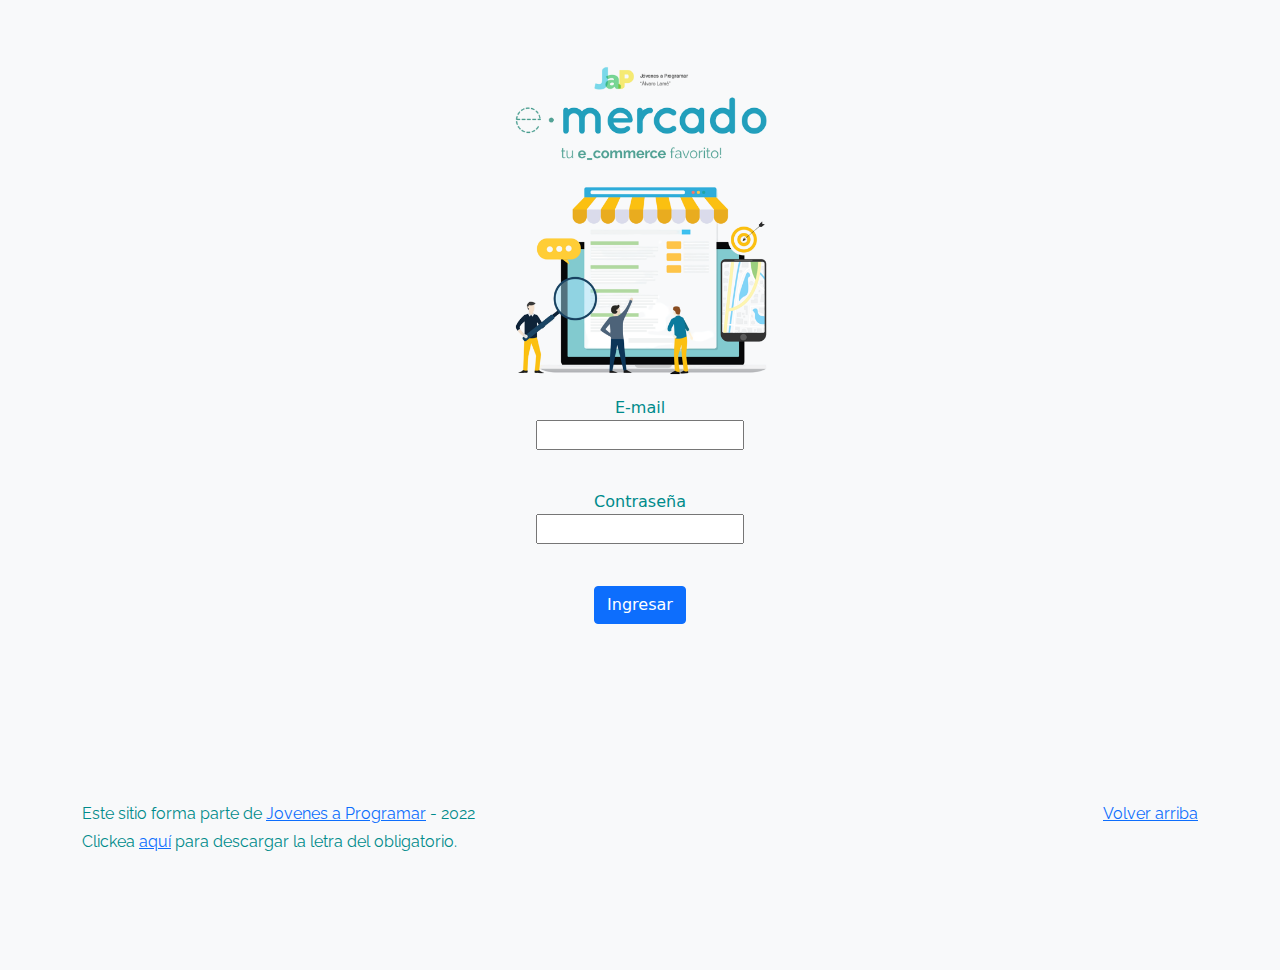
<file: index.html>
<!DOCTYPE html>
<html lang="es">

<head>
  <meta http-equiv="Content-Type" content="text/html; charset=UTF-8">
  <meta name="viewport" content="width=device-width, initial-scale=1, shrink-to-fit=no">
  

  
   
    
  <title>eMercado - Todo lo que busques está aquí</title>
  
  

   
  
  <link href="https://fonts.googleapis.com/css?family=Raleway:300,300i,400,400i,700,700i,900,900i" rel="stylesheet">
  <link href="css/bootstrap.min.css" rel="stylesheet">
  <link href="css/styles.css" rel="stylesheet">
  
  <style>
    body {
    background-color: rgb(248, 249, 250);
    padding: 5%;
    }
    img.dos{
    height: 100px; width: auto;
    
    }
    img.uno{
    height: 200px;width: auto;
    
    
    
    }
    p{
      color: darkcyan;
    }
    .warning{
    width: auto;
    text-align: center;
    
    color: red;
    padding: 5px;
    

    }
   
    

  </style>
  
</head>

<body>
  
  <main>
  
    </div>
    <div class="g_id_signin" data-type="standard"></div>
    
<div class="text-center">
      
      <p ><img src="img/login.png" alt="imagen" class="dos"> </p>
      
      <div> <p><img src="img/tien.png" alt="p" class="uno"></p></div>
      <p> E-mail <br>
      <input class="input1" type="text" name="E-mail" id="email"> </p>
      <br>
      <p > Contraseña  <br>
      <input  type="password" name="contraseña" id="contra"></p>
      <p class="warning" id="warning"></p>
      <button class="btn btn-primary" id="ingresar">Ingresar</button>

      
      
      
      
      
      
      
      

      
    
  </div>
  
  
      






      
    
  </main>
  <footer class="text-muted">
    <div class="container">
      <p class="float-end">
        <a href="#">Volver arriba</a>
      </p>
      <p>Este sitio forma parte de <a href="https://jovenesaprogramar.edu.uy/" target="_blank">Jovenes a Programar</a> -
        2022</p>
      <p>Clickea <a target="_blank" href="Letra.pdf">aquí</a> para descargar la letra del obligatorio.</p>
    </div>
  </footer>
  <script src="js/login.js"></script>

  
  <body>


</html>
</file>
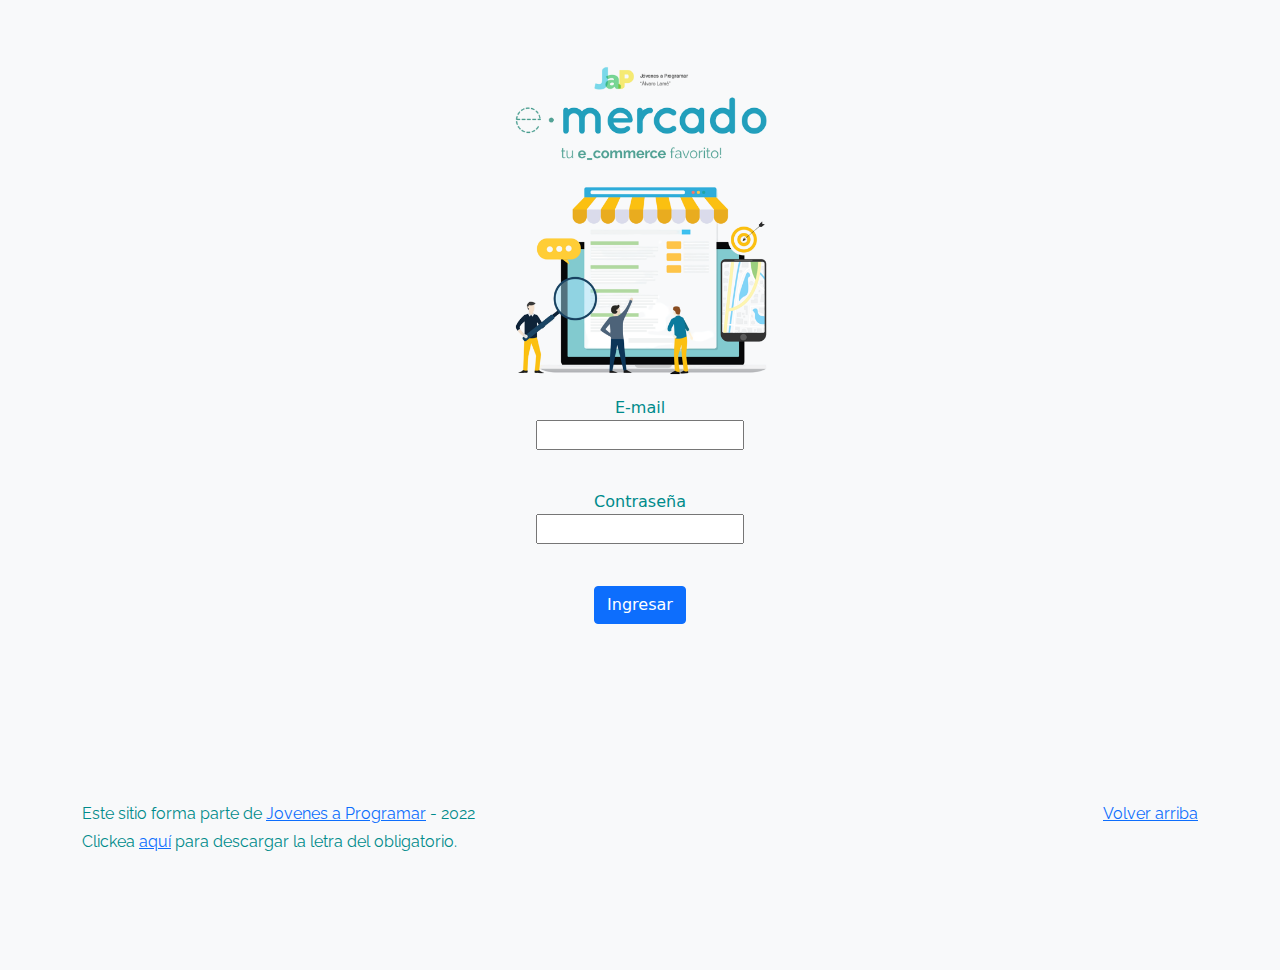
<file: cart.html>
<!DOCTYPE html>
<html lang="es">

<head>
  <meta http-equiv="Content-Type" content="text/html; charset=UTF-8">
  <meta name="viewport" content="width=device-width, initial-scale=1, shrink-to-fit=no">
  <title>eMercado - Todo lo que busques está aquí</title>
  <link href="https://fonts.googleapis.com/css?family=Raleway:300,300i,400,400i,700,700i,900,900i" rel="stylesheet">
  <link href="css/bootstrap.min.css" rel="stylesheet">
  <link href="css/font-awesome.min.css" rel="stylesheet">
  <link href="css/styles.css" rel="stylesheet">
  <script>
    
    if (localStorage.getItem("datos_ingresados") == null){ 
      window.location = "index.html"
    } 
</script>
</head>

<body>
  <div id="barra">

  </div><br>
  <main> 
    <form   id="formulario"
    action="#"
    method="get"
    class="needs-validation"
    novalidate>
    <div class="container">
      
  
    <div class="row justify-content-center" >
      
      <div class="col fw-bold">
        
      </div >
        
        <div class="col fw-bold">
        <p> Nombre </p>
      </div>
      <div class="col fw-bold">
      <p> Costo </p>
    </div> 
     <div class="col fw-bold">
    <p> Cant. </p>
  </div>  
  <div class="col fw-bold">
  <p> Subtotal </p>
  </div>
  <div class="col fw-bold">
    
    </div>
        </div>
    </div>
    </div>
    <div class="container">
      <div id="carcom"></div>
    </div>
    
    
   
    
    <div class="container">
      <div id="lob">
        
      </div>
      <div class="row justify-content-md-center">
        <div class="col-md-8 order-md-1">
         
        <div class="row">
        <div class="col-md-12 mb-3">
       
        </div>
      <div class="justify-content-md-center">
        <hr class="mb-4">
        <h4 id="malert" class="mb-3">Costos</h4>
        <ul class="list-group mb-3">
          <li class="list-group-item d-flex justify-content-between lh-condensed">
            <div>
              <h6 class="my-0">Subtotal</h6>
              <small class="text-muted">Costo unitario del producto por cantidad</small>
            </div>
            <span class="text-muted" id="total">-</span>
          </li>
          <li class="list-group-item d-flex justify-content-between lh-condensed">
            <div>
              <h6 class="my-0">Costo de envío</h6>
              <small class="text-muted">Según el tipo de envío</small>
            </div>
            <span class="text-muted" id="descuento">-</span>
          </li>
          <li class="list-group-item d-flex justify-content-between">
            <span>Total</span>
            <strong id="final">-</strong>
          </li>
        </ul>
        </div>
      </div>
      <hr>
      <div class="row">
        <h5>Forma de Pago</h5>
        <button type="button" 
        class="m-1 btn btn-link"
         data-bs-toggle="modal"
          data-bs-target="#contidionsModal"
          id="modalboton">Seleccionar metodo de pago.</button>
          <div
                    id="terminosInvalidos"
                    class="d-none text-danger col-auto d-flex align-items-center"
                  >
                    Debe seleccionar una forma de Pago.
                  </div>
                  <div
                  id="camposInvalidos"
                  class="d-none text-danger col-auto d-flex align-items-center"
                >
                  Campos en metodo de pago vacios.
                </div>
      </div>
      <br>
      <button
      id="botonComp"
      class="btn btn-primary text-center"
      type="submit"
    >
      Finalizar compra
    </button></div>
     
    
    <div class="container">
      <hr class="text-center">
          <h5 class="mb-3">Tipo de Envio</h5>
          <div class="d-block my-3" id="block">
            <div class="custom-control custom-radio">
              <input id="goldradio" name="publicationType" type="radio" class="custom-control-input" 
                required="">
              <label class="custom-control-label" for="goldradio">Premium 2 a 5 dias (5%)</label>
            </div>
            <div class="custom-control custom-radio">
              <input id="premiumradio" name="publicationType" type="radio" class="custom-control-input" required="">
              <label class="custom-control-label" for="premiumradio"> Express 5 a 8 dias (%7)</label>
            </div>
            <div class="custom-control custom-radio">
              <input id="standardradio" name="publicationType" type="radio" class="custom-control-input" checked="" required="">
              <label class="custom-control-label" for="standardradio">Estándar 12 a 15 dias (15%)</label>
            </div>
            <br>
            <div class="row">
            
            </div>
            <div class="row">
              <h5 class="mb-3">Dirección de envío</h5>
              <div class="col-md-5 mb-3">
                <label for="stt">Calle</label>
                <input type="text" name="calle" class="form-control" id="stt" placeholder="" required="" 
                  >
                <div class="invalid-feedback">
                  Debe ingresar una calle.
                </div>
              </div>
              <div class="col-md-7 mb-3">
                <div class="col-md-5 mb-3">
                  <label for="productNum">Número</label>
                  <input type="number" class="form-control" id="productNum" value="" name="productNum" required="">
                  <div class="invalid-feedback">
                    Ingresa un número
                  </div>
                </div>
                
            </div>
            <div class="col-md-5 mb-3">
              <label for="productEsq">Esquina</label>
              <input type="text" class="form-control" id="productEsq" value="" name="productEsq" required="">
              <div class="invalid-feedback">
                Ingresa una Esquina
                
              </div>
              
               
    </div>
    <div class="modal fade" tabindex="-1" role="dialog" id="contidionsModal">
      <div class="modal-dialog" role="document">
        <div class="modal-content">
          <div class="modal-header">
            <h5 class="modal-title fw-bold">Forma de Pago</h5>
          </div>
          <div class="modal-body">
            <div class="container">
              <div class="row">
                <div class="custom-control custom-radio">
                  <input id="tarjeta" name="modal" type="radio" class="custom-control-input" 
                    required="">
                  <label class="custom-control-label" for="tarjeta">Tarjeta de crédito</label>
                </div>
              </div>
              <hr>
              <div class="row">
                
                <div class="col-md-5 mb-3">
                  <label for="numtarj">Número de tarjeta</label>
                  <input type="number" name="tarj" class="form-control" id="numtarj" placeholder="" required="" 
                    >
                  <div class="invalid-feedback">
                    Debe ingresar un número de tarjeta.
                  </div>
                </div>
                <div class="col-md-7 mb-3">
                  <div class="col-md-7 mb-3">
                    <label for="codseg"> Código de seg.</label>
                    <input type="number" class="form-control" id="codseg" value="" name="codseg" required="">
                    <div class="invalid-feedback">
                      Ingresa un número
                    </div>
                  </div>
                  
              </div>
              <div class="col-md-6 mb-3">
                <label for="venc">Vencimiento (MM/AA)</label>
                <input type="number" class="form-control" id="venc" value="" name="venc" required="">
                <div class="invalid-feedback">
                  Ingresa el Vencimiento
                  
                </div>
                <br>
                <div class="row">
                <div class="custom-control custom-radio">
                  <input id="trans" name="modal" type="radio" class="custom-control-input" 
                    required="">
                  <label class="custom-control-label" for="trans">Transferencia bancaria</label>
                </div>
              </div>
              
              </div>
              <hr>
              <div class="col-md-6 mb-3">
                <label for="numcuent">Número de cuenta.</label>
                <input type="number" class="form-control" id="numcuent" value="" name="numcuent" required="">
                <div class="invalid-feedback">
                  Ingresa una número de cuenta.
                  
                </div>
            </div>
          </div>
          <div class="modal-footer">
            <button type="button" class="btn btn-primary" data-bs-dismiss="modal">Cerrar</button>
          </div>
        </div>
    
      </div>
    </div>
    
  </form>
  </main>
  <footer class="text-muted">
    <div class="container">
      <p class="float-end">
        <a href="#">Volver arriba</a>
      </p>
      <p>Este sitio forma parte de <a href="https://jovenesaprogramar.edu.uy/" target="_blank">Jovenes a Programar</a> -
        2022</p>
      <p>Clickea <a target="_blank" href="Letra.pdf">aquí</a> para descargar la letra del obligatorio.</p>
    </div>
  </footer>
  <div id="spinner-wrapper">
    <div class="lds-ring">
      <div></div>
      <div></div>
      <div></div>
      <div></div>
    </div>
  </div>
  <script src="js/bootstrap.bundle.min.js"></script>
  <script src="js/init.js"></script>
  <script src="js/cart.js"></script>
<script src="js/Mostrar.js"></script>
</body>

</html>
</file>
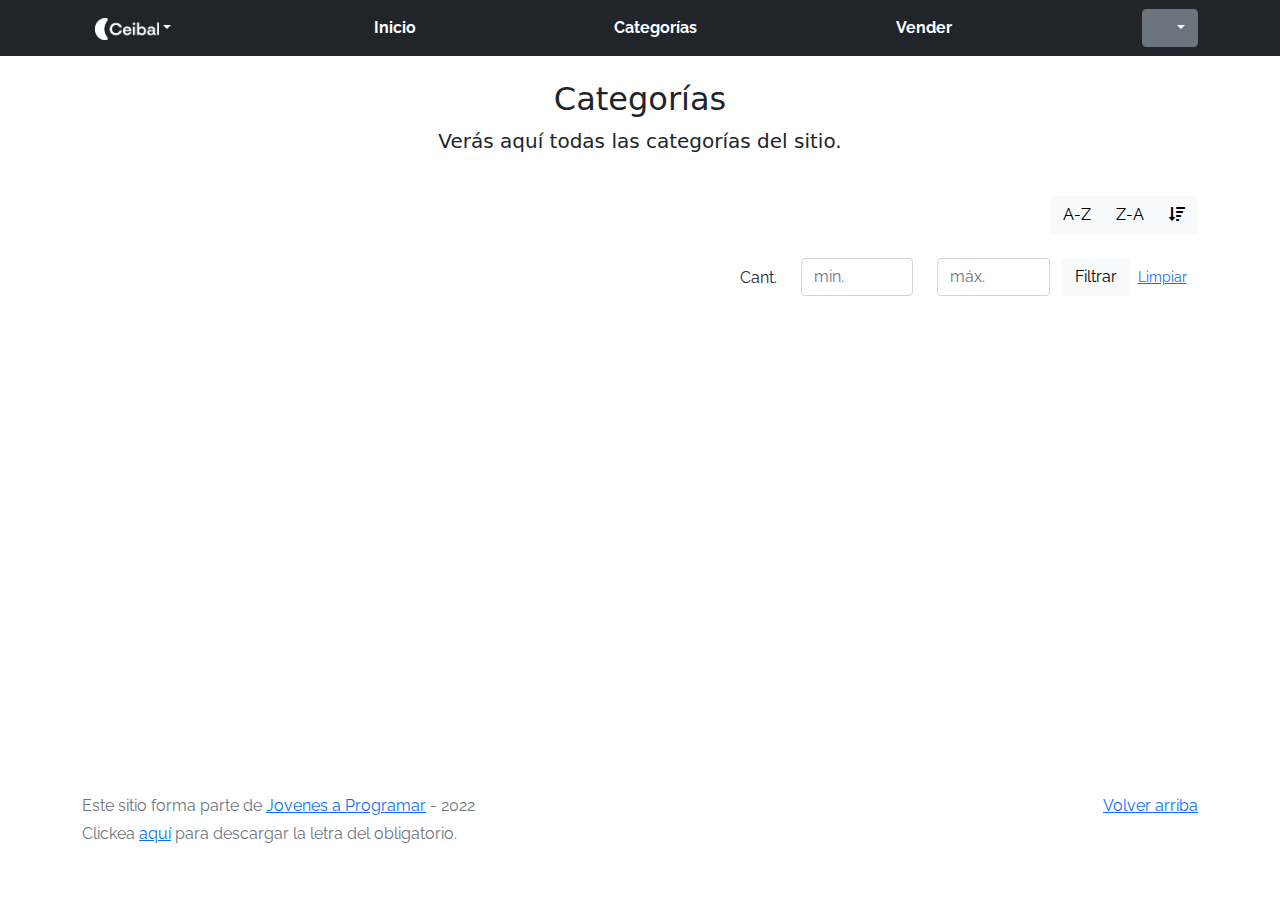
<file: categories.html>
<!DOCTYPE html>
<html lang="es">

<head>
  <meta http-equiv="Content-Type" content="text/html; charset=UTF-8">
  <meta name="viewport" content="width=device-width, initial-scale=1, shrink-to-fit=no">
  <title>eMercado - Todo lo que busques está aquí</title>

  <link href="https://fonts.googleapis.com/css?family=Raleway:300,300i,400,400i,700,700i,900,900i" rel="stylesheet">
  <link href="css/font-awesome.min.css" rel="stylesheet">
  <link href="css/bootstrap.min.css" rel="stylesheet">
  <link href="css/styles.css" rel="stylesheet">
  <style>
    .nom{
      color: antiquewhite;
      margin: 9px;
    }
  </style>
</head>

<body>
  <div id="barra">

  </div>
  <main class="pb-5">
    <div class="text-center p-4">
      <h2>Categorías</h2>
      <p class="lead">Verás aquí todas las categorías del sitio.</p>
    </div>
    <div class="container">
      <div class="row">
        <div class="col text-end">
          <div class="btn-group btn-group-toggle mb-4" data-bs-toggle="buttons">
            <input type="radio" class="btn-check" name="options" id="sortAsc">
            <label class="btn btn-light" for="sortAsc">A-Z</label>
            <input type="radio" class="btn-check" name="options" id="sortDesc">
            <label class="btn btn-light" for="sortDesc">Z-A</label>
            <input type="radio" class="btn-check" name="options" id="sortByCount" checked>
            <label class="btn btn-light" for="sortByCount"><i class="fas fa-sort-amount-down mr-1"></i></label>
          </div>
        </div>
      </div>
      <div class="row">
        <div class="col-lg-6 offset-lg-6 col-md-12 mb-1 container">
          <div class="row container p-0 m-0">
            <div class="col">
              <p class="font-weight-normal text-end my-2">Cant.</p>
            </div>
            <div class="col">
              <input class="form-control" type="number" placeholder="min." id="rangeFilterCountMin">
            </div>
            <div class="col">
              <input class="form-control" type="number" placeholder="máx." id="rangeFilterCountMax">
            </div>
            <div class="col-3 p-0">
              <div class="btn-group" role="group">
                <button class="btn btn-light btn-block" id="rangeFilterCount">Filtrar</button>
                <button class="btn btn-link btn-sm" id="clearRangeFilter">Limpiar</button>
              </div>
            </div>
          </div>
        </div>
      </div>
      <div class="row">
        <div class="list-group" id="cat-list-container">
        </div>
      </div>
    </div>
  </main>
  <footer class="text-muted">
    <div class="container">
      <p class="float-end">
        <a href="#">Volver arriba</a>
      </p>
      <p>Este sitio forma parte de <a href="https://jovenesaprogramar.edu.uy/" target="_blank">Jovenes a Programar</a> -
        2022</p>
      <p>Clickea <a target="_blank" href="Letra.pdf">aquí</a> para descargar la letra del obligatorio.</p>
    </div>
  </footer>
  <div id="spinner-wrapper">
    <div class="lds-ring">
      <div></div>
      <div></div>
      <div></div>
      <div></div>
    </div>
  </div>
  <script src="js/bootstrap.bundle.min.js"></script>
  <script src="js/init.js"></script>
  <script src="js/categories.js"></script>
  <script src="js/Mostrar.js"></script>
</body>

</html>
</file>
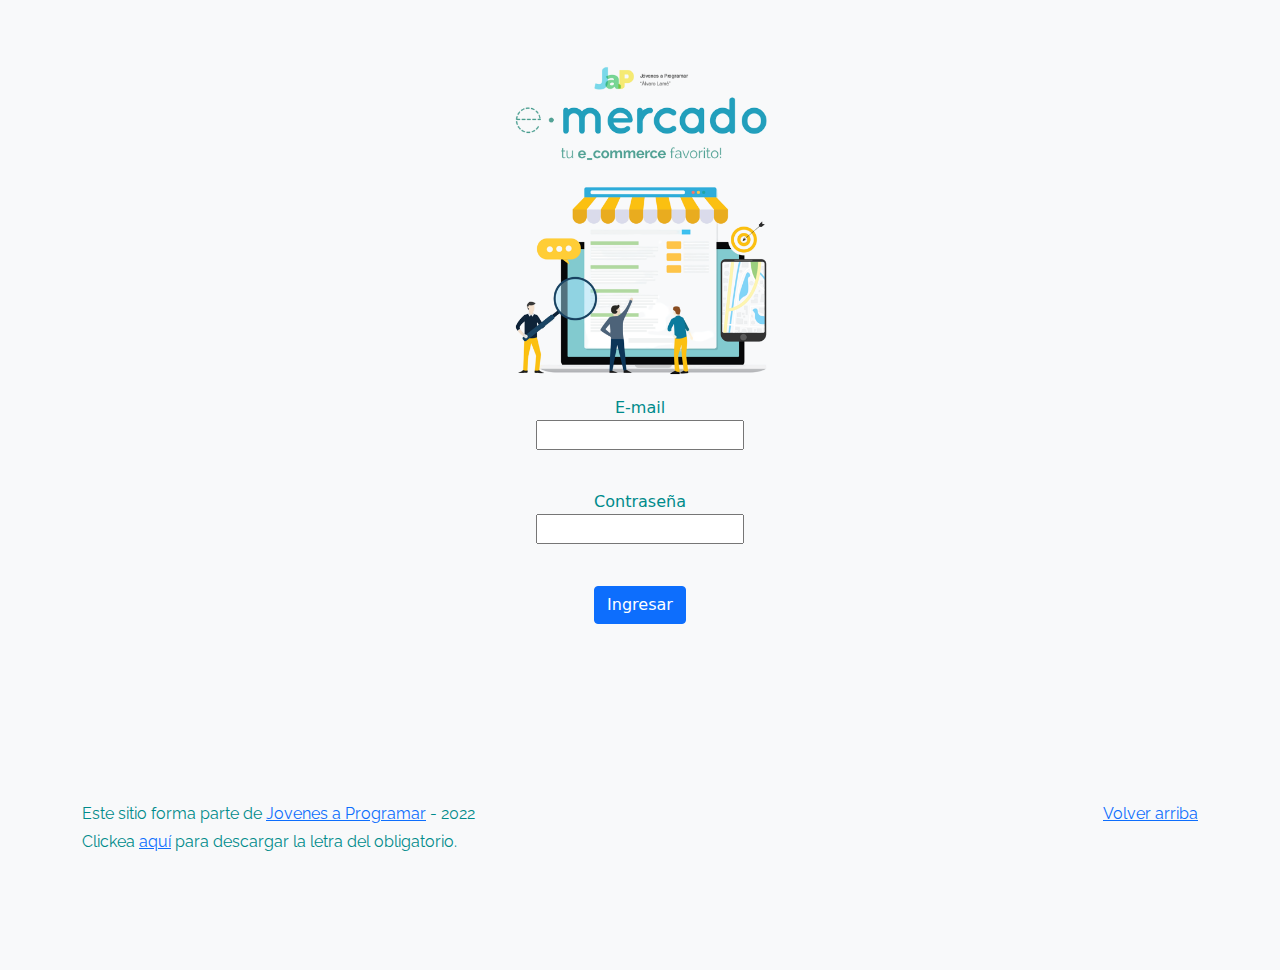
<file: my-profile.html>
<!DOCTYPE html>
<html lang="es">

<head>
  <meta http-equiv="Content-Type" content="text/html; charset=UTF-8">
  <meta name="viewport" content="width=device-width, initial-scale=1, shrink-to-fit=no">
  <title>eMercado - Todo lo que busques está aquí</title>
  <link href="https://fonts.googleapis.com/css?family=Raleway:300,300i,400,400i,700,700i,900,900i" rel="stylesheet">
  <link href="css/bootstrap.min.css" rel="stylesheet">
  <link href="css/styles.css" rel="stylesheet">

  <style>
    img.im{
      height: 100px; width: auto;
    }
    .bd-placeholder-img {
      font-size: 1.125rem;
      text-anchor: middle;
      -webkit-user-select: none;
      -moz-user-select: none;
      -ms-user-select: none;
      user-select: none;
    }

    @media (min-width: 768px) {
      .bd-placeholder-img-lg {
        font-size: 3.5rem;
      }
    }
  </style>
  <script>
    
      if (localStorage.getItem("datos_ingresados") == null){ 
        window.location = "index.html"
      } 
  </script>
</head>

<body>
  <div id="barra">

  </div><br>
  <main>
    <form   id="form"
    action="#"
    method="get"
    class="needs-validation"
    novalidate>
    <div class="container">
      <div class="d-flex justify-content-center">
        
        <div class="col-md-8">
           <div id="perfil"></div>
           <h1>Perfil</h1>
           <div class="row">
           <div class="col" id="imgPer">
            
           </div>
          </div>
           <hr>
           <div class="row">
         
            
            <div class="col-md-6 mb-4">
              <label for="pname">Primer Nombre*</label>
              <input type="text" name="" class="form-control" id="pname" placeholder="" required="" 
                >
              <div class="invalid-feedback">
                Debe ingresar un nombre
              </div>
            </div>
            <div class="col-md-6 mb-4">
              
                <label for="sname">Segundo Nombre</label>
                <input type="text" class="form-control" id="sname" value="" name="" >
               
                </div>
                <div class="col-md-6 mb-4">
                  <label for="papell">Primer apellido*</label>
                  <input type="text" name="" class="form-control" id="papell" placeholder="" required="" 
                    >
                  <div class="invalid-feedback">
                    Debe ingresar un apellido
                  </div>
                </div>
                <div class="col-md-6 mb-4">
                  
                    <label for="sape">Segundo apellido</label>
                    <input type="text" class="form-control" id="sape" value="" name="" >
                   
                    </div>
                    <div class="col-md-6 mb-4">
                      <label for="email">E-mail*</label>
                      <input type="text" name="" class="form-control" id="email" placeholder="" required="" 
                        >
                      <div class="invalid-feedback">
                        Debe ingresar un email
                      </div>
                    </div>
                    <div class="col-md-6 mb-4">
                  
                      
                        <label class="" for="inputFile01"></label>
                        <input type="file" class="form-control" id="inputFile01">
                      
                     
                      </div>
                    <div class="col-md-6 mb-4">
                      
                        <label for="cel">Teléfono de contacto</label>
                        <input type="number" class="form-control" id="cel" value="" name="" >
                       
                        <br>
                        <br>
                        <br>
                        </div>
                       
                        <hr>
                        <button class="btn btn-primary btn-lg" type="submit" id="botonDatos">Guardar cambios</button>

              
              
          </div>
              
              
          <div>
     </div>
    </div>
    
    </form>
  </main>
  <footer class="text-muted">
    <div class="container">
      <p class="float-end">
        <a href="#">Volver arriba</a>
      </p>
      <p>Este sitio forma parte de <a href="https://jovenesaprogramar.edu.uy/" target="_blank">Jovenes a Programar</a> -
        2022</p>
      <p>Clickea <a target="_blank" href="Letra.pdf">aquí</a> para descargar la letra del obligatorio.</p>
    </div>
  </footer>
  <script src="js/bootstrap.bundle.min.js"></script>
  <script src="js/init.js"></script>
  <script src="js/my-profile.js"></script>
  <script src="js/Mostrar.js"></script>
</body>

</html>
</file>
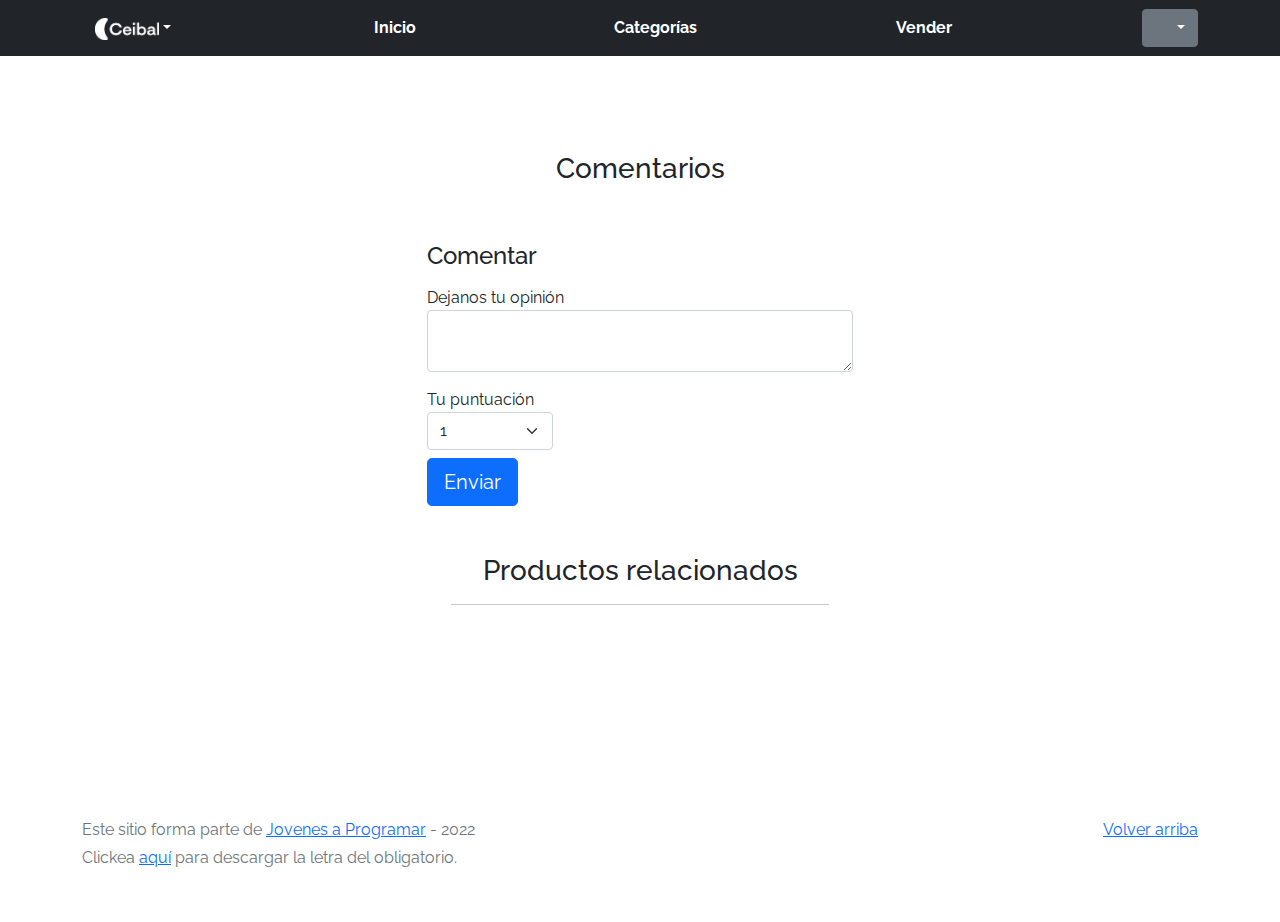
<file: product-info.html>
<!DOCTYPE html>
<html lang="es">

<head>
  <meta http-equiv="Content-Type" content="text/html; charset=UTF-8">
  <meta name="viewport" content="width=device-width, initial-scale=1, shrink-to-fit=no">
  <title>eMercado - Todo lo que busques está aquí</title>

  <link href="https://fonts.googleapis.com/css?family=Raleway:300,300i,400,400i,700,700i,900,900i" rel="stylesheet">
  <link href="css/font-awesome.min.css" rel="stylesheet">
  <link href="css/bootstrap.min.css" rel="stylesheet">
  <link href="css/styles.css" rel="stylesheet">
  <link rel="stylesheet" href="https://cdnjs.cloudflare.com/ajax/libs/font-awesome/4.7.0/css/font-awesome.min.css">
  <style>
    .nom{
      color: antiquewhite;
      margin: 9px;
    }
  </style>

 
 
 

</head>

<body>
  <div id="barra">

  </div><br>
  
  <main>
    <div class="container">
     
      
      
      <div id="infopro" class="pad"></div><br>
      
    </div>
    <div id="alerta"></div>
    <br>
    <br>
    <div class="container">
      <h3 class="text-center"> Comentarios </h3>
      <br>
      <div class="d-flex justify-content-center">
        
         <div class="col-7">
            <div id="coment"></div>
           <div>
      </div>
      <div  id="a"></div>
      <div>
        <br>
        <div class="row justify-content-md-center">
        <div class="col-md-8 order-md-1">
          <h4 class="mb-3">Comentar</h4>
        <div class="row">
        <div class="col-md-12 mb-3">
          <label for="comentar">Dejanos tu opinión</label>
          <textarea name="comentar" class="form-control" id="comentar"></textarea>
        </div>
        <div class="col-md-4 mb-2">
          <label for="productCategory">Tu puntuación</label>
          <select name="estrella" class="custom-select form-select d-block w-100" id="estrella">
            <option value="">1</option>
            <option>1</option>
            <option>2</option>
            <option>3</option>
            <option>4</option>
            <option>5</option>
            
          </select>
          <div class="invalid-feedback">
            Por favor ingresa un número válido.
          </div>
        </div></div>
        <button class="btn btn-primary btn-lg" type="button" id="agrcom">Enviar</button>
        
        <div>
          <br>
          <br>
        
          
          
    </div>
    <div class="container">
      <h3 class="text-center"> Productos relacionados </h3>
      <hr>
    <div id="rela"></div>
    </div>
  
  </main>
  <footer class="text-muted">
    <div class="container">
      <p class="float-end">
        <a href="#">Volver arriba</a>
      </p>
      <p>Este sitio forma parte de <a href="https://jovenesaprogramar.edu.uy/" target="_blank">Jovenes a Programar</a> -
        2022</p>
      <p>Clickea <a target="_blank" href="Letra.pdf">aquí</a> para descargar la letra del obligatorio.</p>
    </div>
  </footer>
  <div id="spinner-wrapper">
    <div class="lds-ring">
      <div></div>
      <div></div>
      <div></div>
      <div></div>
    </div>
  </div>
  <script src="js/bootstrap.bundle.min.js"></script>
  <script src="js/init.js"></script>
  <script src="js/product-info.js"></script>
  <script src="js/Mostrar.js"></script>
 
</body>

</html>
</file>
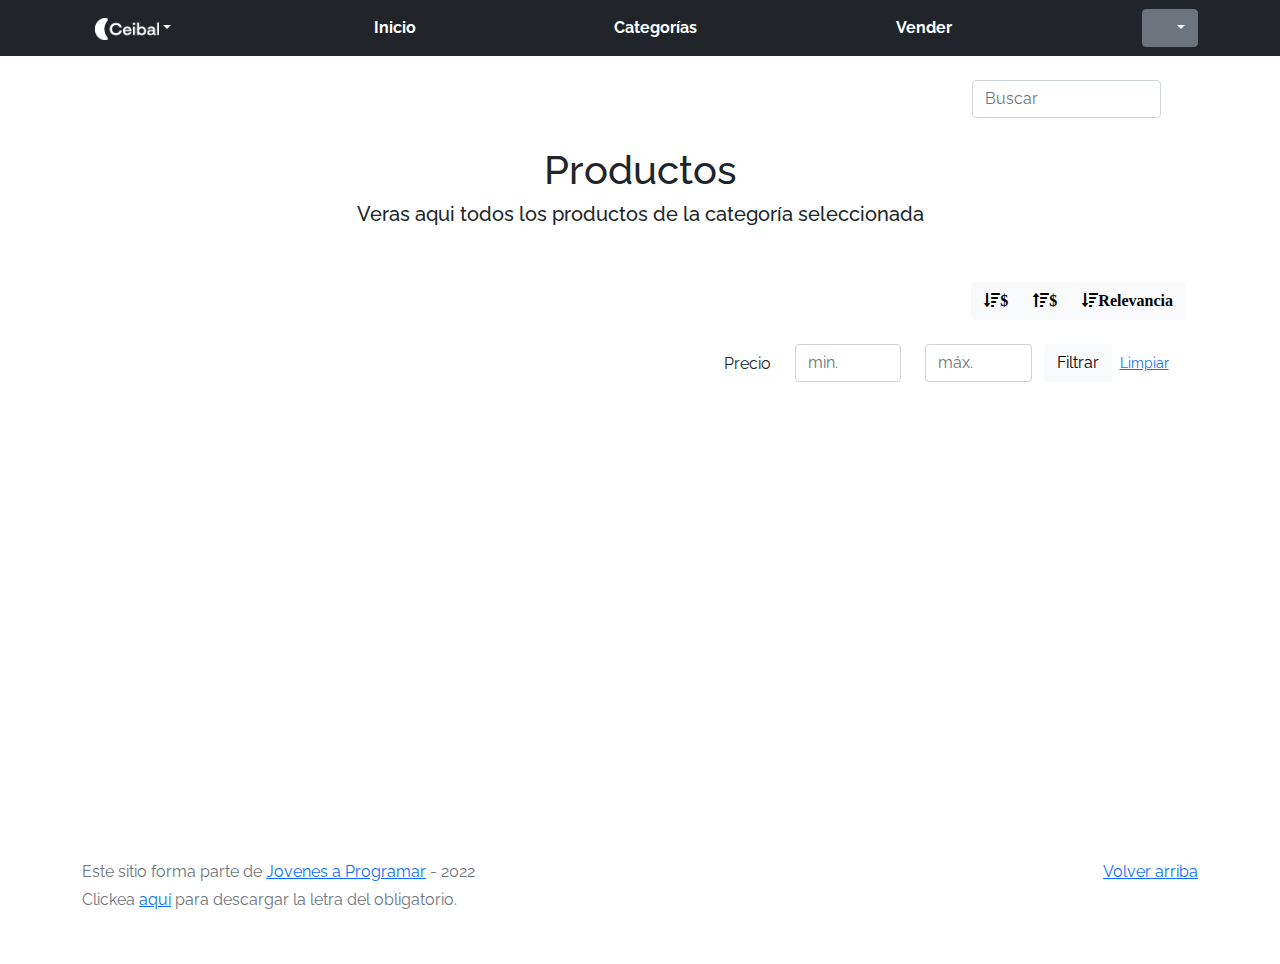
<file: products.html>
<!DOCTYPE html>
<html lang="es">

<head>
  <meta http-equiv="Content-Type" content="text/html; charset=UTF-8">
  <meta name="viewport" content="width=device-width, initial-scale=1, shrink-to-fit=no">
  <title>eMercado - Todo lo que busques está aquí</title>

  <link href="https://fonts.googleapis.com/css?family=Raleway:300,300i,400,400i,700,700i,900,900i" rel="stylesheet">
  <link href="css/font-awesome.min.css" rel="stylesheet">
  <link href="css/bootstrap.min.css" rel="stylesheet">
  <link href="css/styles.css" rel="stylesheet">
  <style>
    .nom{
      color: antiquewhite;
      margin: 9px;
    }
  </style>
</head>

<body>
  <div id="barra">

  </div><br>
  
  
  <div class="col-lg-2 offset-lg-9 col-md-12 mb-1 container">
    <input class="form-control" type="search"  id="busqueda" placeholder="Buscar">
    
    </div>
   
   <div>
  <main class="pb-5 container">
    
    <div class="container">
      
      <div class="text-center" >
        <br>
        <h1 class="heading">Productos</h1>
        <h5>Veras aqui todos los productos de la categoría seleccionada</h5>
        <br>
        <br>
        
       
        
        <div class="col text-end">
          
        
          <div class="btn-group btn-group-toggle mb-4" data-bs-toggle="buttons">
            
           
            <input type="radio" class="btn-check" name="options" id="pMin" checked>
            <label class="btn btn-light" for="pMin"><i class="fas fa-sort-amount-down mr-1">$</i></label>
            <input type="radio" class="btn-check" name="options" id="pMax" checked>
            <label class="btn btn-light" for="pMax"><i class="fas fa-sort-amount-up mr-1">$</i></label>
            <input type="radio" class="btn-check" name="options" id="Rele" checked>
            <label class="btn btn-light" for="Rele"><i class="fas fa-sort-amount-down mr-1">Relevancia</i></label>
            
          
           
            
          
          </div>
          </div>
         

          <div class="col-lg-6 offset-lg-6 col-md-12 mb-1 container">
            
            <div class="row container p-0 m-0">
              
          
              <div class="col">
                <p class="font-weight-normal text-end my-2">Precio</p>
              </div>
              <div class="col">
                <input class="form-control" type="number"  id="rangeMin" placeholder="min.">
              </div>
              <div class="col">
                <input class="form-control" type="number"  id="rangeMax" placeholder="máx.">
              </div>
              <div class="col-3 p-0">
                <div class="btn-group" role="group">
                  <button class="btn btn-light btn-block" id="Filtrar">Filtrar</button>
                  <button class="btn btn-link btn-sm" id="Limpiar">Limpiar</button><br>
                </div>
              
              </div>
       </div>
      </div>
       
        <div
        
        
         class="nombre" id="nomaut"> 
         
      
     
      </div>
    </div>
  </main>
  <footer class="text-muted">
    <div class="container">
      <p class="float-end">
        <a href="#">Volver arriba</a>
      </p>
      <p>Este sitio forma parte de <a href="https://jovenesaprogramar.edu.uy/" target="_blank">Jovenes a Programar</a> -
        2022</p>
      <p>Clickea <a target="_blank" href="Letra.pdf">aquí</a> para descargar la letra del obligatorio.</p>
    </div>
  </footer>
  <div id="spinner-wrapper">
    <div class="lds-ring">
      <div></div>
      <div></div>
      <div></div>
      <div></div>
    </div>
  </div>
  <script src="js/bootstrap.bundle.min.js"></script>
  <script src="js/init.js"></script>
  <script src="js/products.js"></script>
  <script src="js/Mostrar.js"></script>
</body>

</html>
</file>
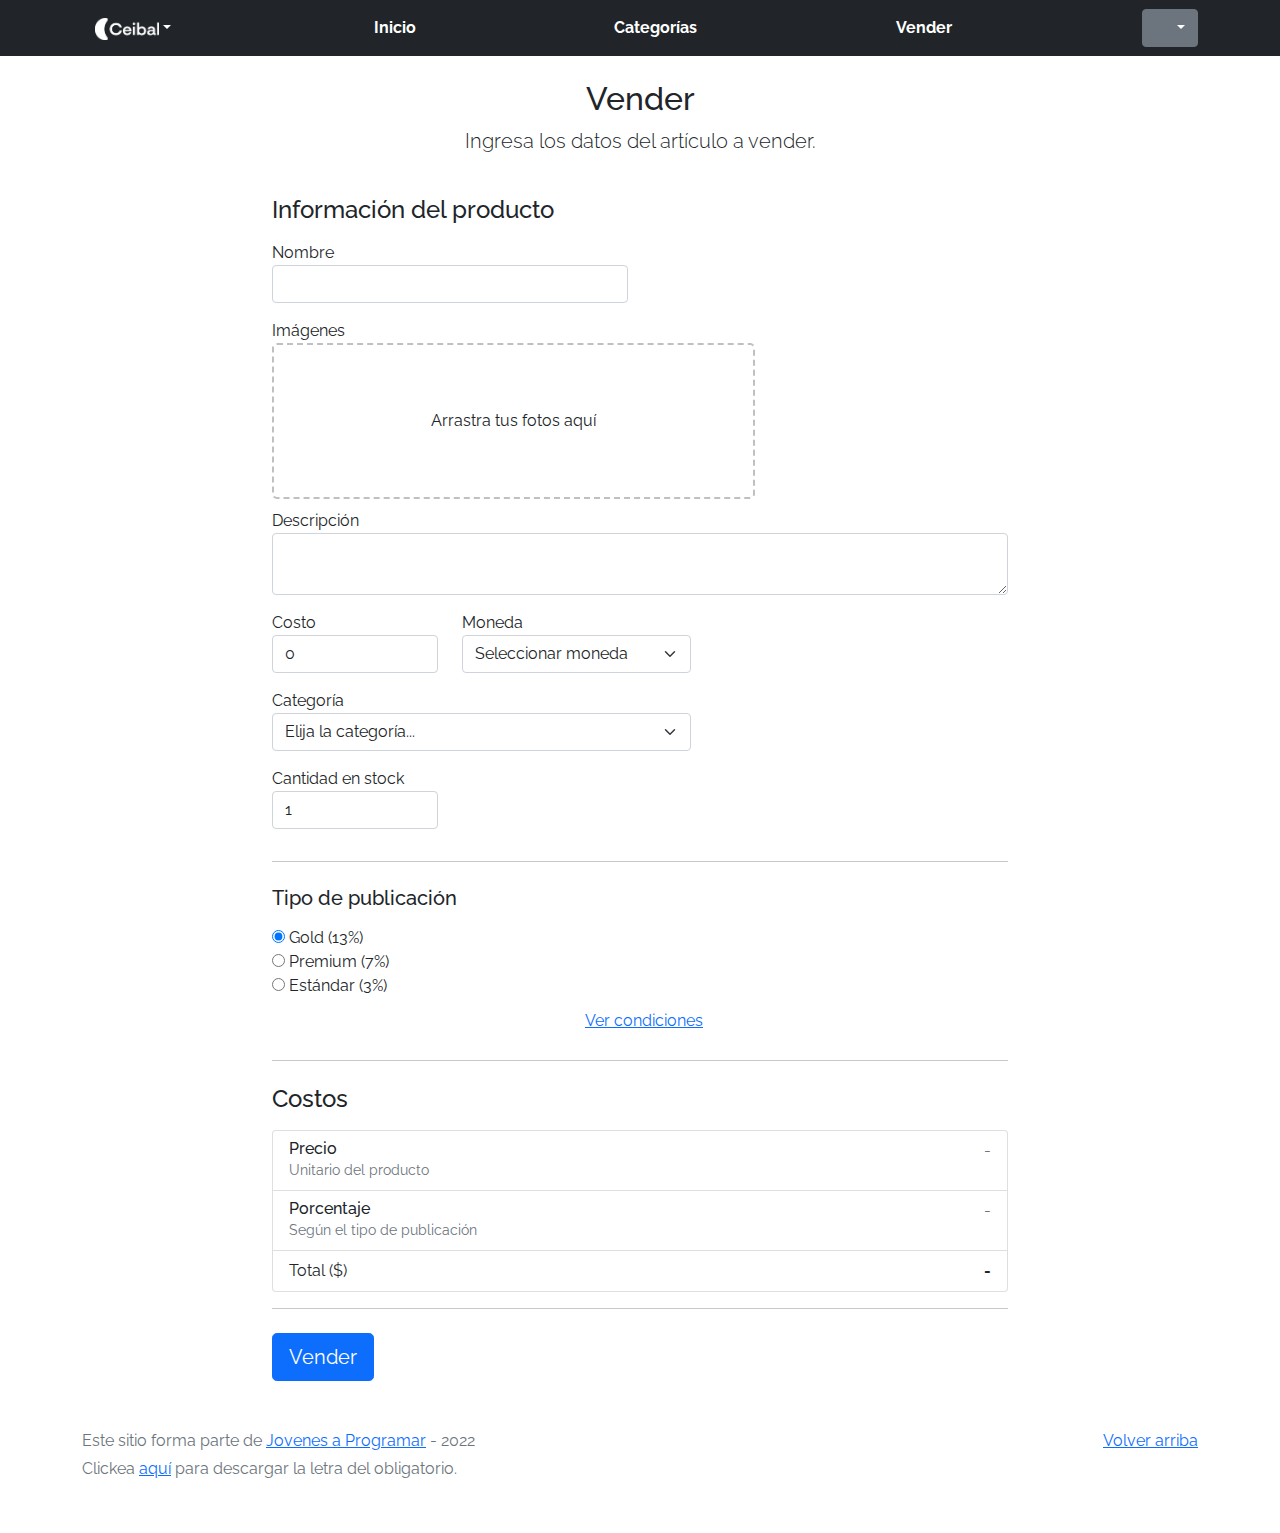
<file: sell.html>
<!DOCTYPE html>
<html lang="es">

<head>
  <meta http-equiv="Content-Type" content="text/html; charset=UTF-8">
  <meta name="viewport" content="width=device-width, initial-scale=1, shrink-to-fit=no">
  <title>eMercado - Todo lo que busques está aquí</title>
  <link href="https://fonts.googleapis.com/css?family=Raleway:300,300i,400,400i,700,700i,900,900i" rel="stylesheet">
  <link href="css/bootstrap.min.css" rel="stylesheet">
  <link href="css/dropzone.css" rel="stylesheet">
  <link href="css/styles.css" rel="stylesheet">
  <style>
    .nom{
      color: antiquewhite;
      margin: 9px;
    }
  </style>
</head>

<body>
  <div id="barra">

  </div>
  <div class="container">
    <div class="text-center p-4">
      <h2>Vender</h2>
      <p class="lead">Ingresa los datos del artículo a vender.</p>
    </div>
    <div class="row justify-content-md-center">
      <div class="col-md-8 order-md-1">
        <h4 class="mb-3">Información del producto</h4>
        <form class="needs-validation" id="sell-info">
          <div class="row">
            <div class="col-md-6 mb-3">
              <label for="productName">Nombre</label>
              <input type="text" class="form-control" id="productName" value="" name="productName">
              <div class="invalid-feedback">
                Ingresa un nombre
              </div>
            </div>
          </div>
          <div class="row">
            <div class="col-md-8 order-md-1">
              <label>Imágenes</label>
              <div class="needsclick dz-clickable" id="file-upload">
                <div class="dz-message needsclick">
                  Arrastra tus fotos aquí<br>
                </div>
              </div>
            </div>
          </div>
          <div class="row">
            <div class="col-md-12 mb-3">
              <label for="productDescription">Descripción</label>
              <textarea name="productDescription" class="form-control" id="productDescription"></textarea>
            </div>
          </div>
          <div class="row">
            <div class="col-md-3 mb-3">
              <label for="productCostInput">Costo</label>
              <input type="number" name="productCostInput" class="form-control" id="productCostInput" placeholder="" required="" value="0"
                min="0">
              <div class="invalid-feedback">
                El costo debe ser mayor que 0.
              </div>
            </div>
            <div class="col-md-4 mb-3">
              <label for="productCurrency">Moneda</label>
              <select name="productCurrency" class="form-select custom-select d-block w-100" id="productCurrency" required>
                <option value="" hidden selected>Seleccionar moneda</option>
                <option>Pesos Uruguayos (UYU)</option>
                <option>Dólares (USD)</option>
              </select>
              <div class="invalid-feedback">
                Ingresa una categoría válida.
              </div>
            </div>
          </div>
          <div class="row">
            <div class="col-md-7 mb-3">
              <label for="productCategory">Categoría</label>
              <select name="productCategory" class="custom-select form-select d-block w-100" id="productCategory">
                <option value="">Elija la categoría...</option>
                <option>Autos</option>
                <option>Juguetes</option>
                <option>Muebles</option>
                <option>Herramientas</option>
                <option>Computadoras</option>
                <option>Vestimenta</option>
              </select>
              <div class="invalid-feedback">
                Por favor ingresa una categoría válida.
              </div>
            </div>
          </div>
          <div class="row">
            <div class="col-md-3 mb-3">
              <label for="productCountInput">Cantidad en stock</label>
              <input type="number" name="productCountInput" class="form-control" id="productCountInput"  required value="1"
                min="0">
              <div class="invalid-feedback">
                La cantidad es requerida.
              </div>
            </div>
          </div>
          <hr class="mb-4">
          <h5 class="mb-3">Tipo de publicación</h5>
          <div class="d-block my-3">
            <div class="custom-control custom-radio">
              <input id="goldradio" name="publicationType" type="radio" class="custom-control-input" checked=""
                required="">
              <label class="custom-control-label" for="goldradio">Gold (13%)</label>
            </div>
            <div class="custom-control custom-radio">
              <input id="premiumradio" name="publicationType" type="radio" class="custom-control-input" required="">
              <label class="custom-control-label" for="premiumradio">Premium (7%)</label>
            </div>
            <div class="custom-control custom-radio">
              <input id="standardradio" name="publicationType" type="radio" class="custom-control-input" required="">
              <label class="custom-control-label" for="standardradio">Estándar (3%)</label>
            </div>
            <div class="row">
              <button type="button" class="m-1 btn btn-link" data-bs-toggle="modal"
                data-bs-target="#contidionsModal">Ver
                condiciones</button>
            </div>
          </div>
          <hr class="mb-4">
          <h4 class="mb-3">Costos</h4>
          <ul class="list-group mb-3">
            <li class="list-group-item d-flex justify-content-between lh-condensed">
              <div>
                <h6 class="my-0">Precio</h6>
                <small class="text-muted">Unitario del producto</small>
              </div>
              <span class="text-muted" id="productCostText">-</span>
            </li>
            <li class="list-group-item d-flex justify-content-between lh-condensed">
              <div>
                <h6 class="my-0">Porcentaje</h6>
                <small class="text-muted">Según el tipo de publicación</small>
              </div>
              <span class="text-muted" id="comissionText">-</span>
            </li>
            <li class="list-group-item d-flex justify-content-between">
              <span>Total ($)</span>
              <strong id="totalCostText">-</strong>
            </li>
          </ul>
          <hr class="mb-4">
          <button class="btn btn-primary btn-lg" type="submit">Vender</button>
        </form>
      </div>
    </div>
  </div>
  <footer class="text-muted">
    <div class="container">
      <p class="float-end">
        <a href="#">Volver arriba</a>
      </p>
      <p>Este sitio forma parte de <a href="https://jovenesaprogramar.edu.uy/" target="_blank">Jovenes a Programar</a> -
        2022</p>
      <p>Clickea <a target="_blank" href="Letra.pdf">aquí</a> para descargar la letra del obligatorio.</p>
    </div>
  </footer>

  <div class="alert alert-primary-dismissible fade" id="alertResult" role="alert">
    <span id="resultSpan"></span>
  </div>

  <div class="modal fade" tabindex="-1" role="dialog" id="contidionsModal">
    <div class="modal-dialog" role="document">
      <div class="modal-content">
        <div class="modal-header">
          <h5 class="modal-title">Condiciones de publicación</h5>
        </div>
        <div class="modal-body">
          <div class="container">
            <div class="row">
              <h5 class="text-warning">Gold (13%)</h5>
              <p class="muted text-justify">Tu producto se verá de forma promocionada en portada, además de las
                condiciones de Premium y Estándar.</p>
            </div>
            <hr>
            <div class="row">
              <h5 class="text-primary">Premium (7%)</h5>
              <p class="muted text-justify">Se mostrará el producto en los primeros lugares de resultados de búsqueda,
                así cómo cuando se ingrese a la categoría que pertenezca.</p>
            </div>
            <hr>
            <div class="row">
              <h5 class="text-secondary">Estándar (3%)</h5>
              <p class="muted text-justify">El producto se listará en la categoría correspondiente, así como en los
                resultados de búsquedas que coincidan con las palabras claves en el nombre.</p>
            </div>
          </div>
        </div>
        <div class="modal-footer">
          <button type="button" class="btn btn-primary" data-bs-dismiss="modal">Cerrar</button>
        </div>
      </div>
    </div>
  </div>
  <div id="spinner-wrapper">
    <div class="lds-ring">
      <div></div>
      <div></div>
      <div></div>
      <div></div>
    </div>
  </div>
  <script src="js/bootstrap.bundle.min.js"></script>
  <script src="js/dropzone.js"></script>
  <script src="js/init.js"></script>
  <script src="js/sell.js"></script>
  <script src="js/Mostrar.js"></script>
</body>

</html>
</file>
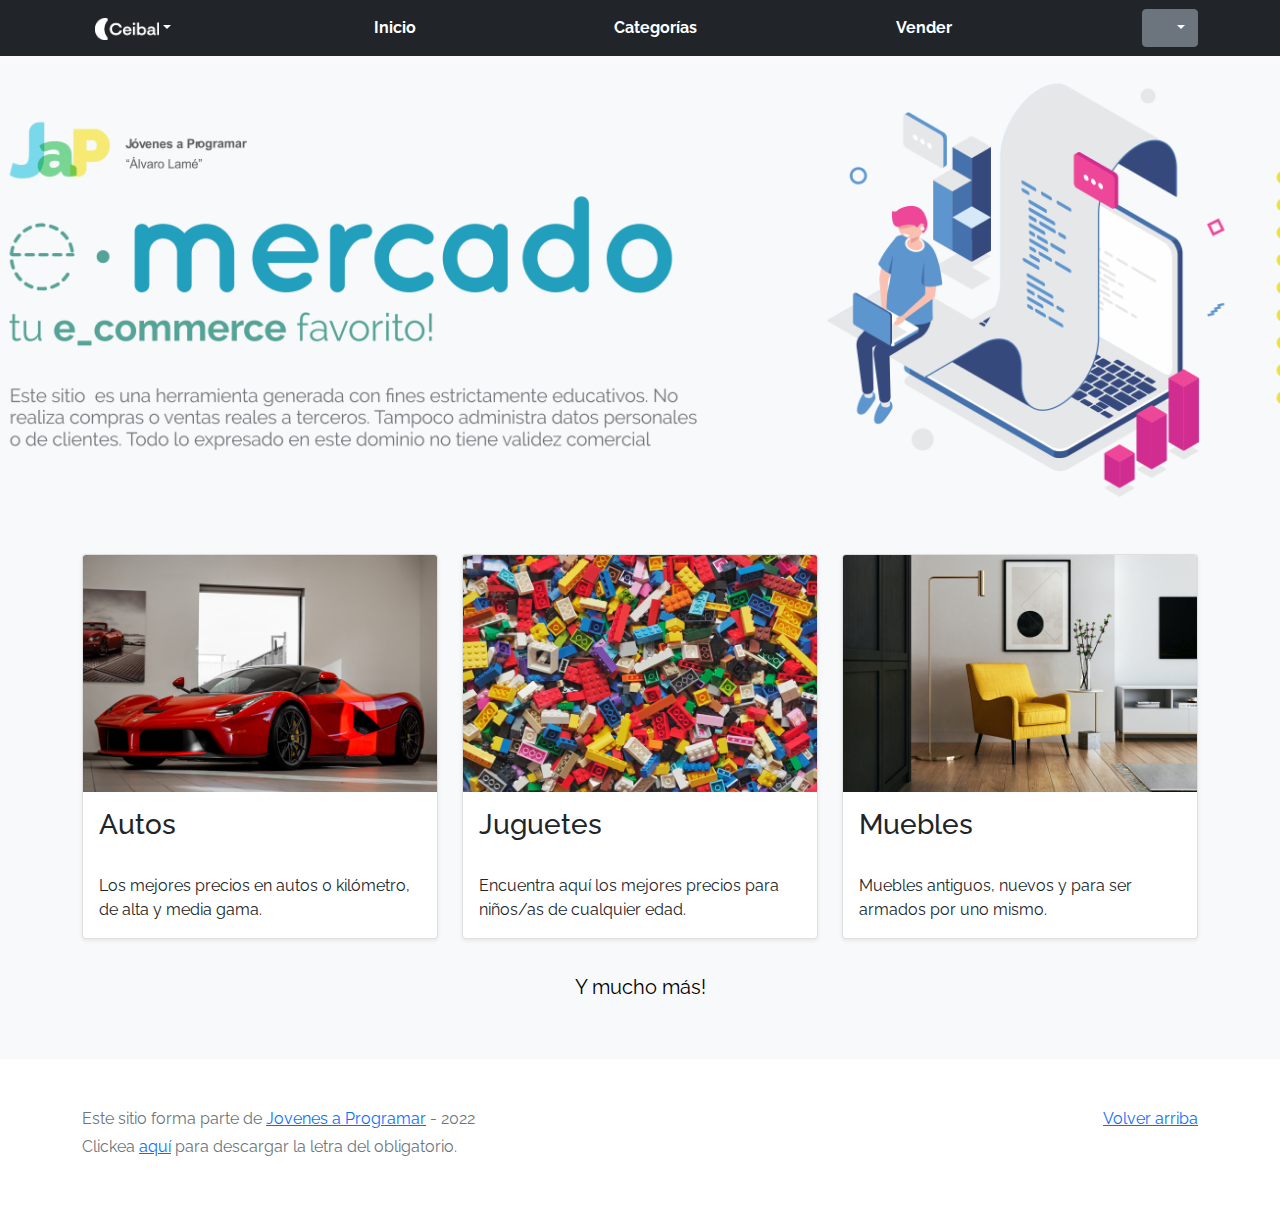
<file: showroom.html>
<!DOCTYPE html>
<html lang="es">

<head>
  <meta http-equiv="Content-Type" content="text/html; charset=UTF-8">
  <meta name="viewport" content="width=device-width, initial-scale=1, shrink-to-fit=no">
  <title>eMercado - Todo lo que busques está aquí</title>

  <link href="https://fonts.googleapis.com/css?family=Raleway:300,300i,400,400i,700,700i,900,900i" rel="stylesheet">
  <link href="css/bootstrap.min.css" rel="stylesheet">
  <link href="css/styles.css" rel="stylesheet">
  <style>
    .nom{
      color: antiquewhite;
      margin: 9px;
    }
  </style>
</head>

<body>
  <div id="barra">

  </div>
  <main>
    
    <div class="jumbotron text-center " ></div>
    <div class="album py-5 bg-light">
      <div class="container">
        <div class="row">
          <div class="col-md-4">
            <div class="card mb-4 shadow-sm custom-card cursor-active" id="autos">
              <img class="bd-placeholder-img card-img-top" src="img/cars_index.jpg"
                alt="Imgagen representativa de la categoría 'Autos'">
              <h3 class="m-3">Autos</h3>
              <div class="card-body">
                <p class="card-text">Los mejores precios en autos 0 kilómetro, de alta y media gama.</p>
              </div>
            </div>
          </div>
          <div class="col-md-4">
            <div class="card mb-4 shadow-sm custom-card cursor-active" id="juguetes">
              <img class="bd-placeholder-img card-img-top" src="img/toys_index.jpg"
                alt="Imgagen representativa de la categoría 'Juguetes'">
              <h3 class="m-3">Juguetes</h3>
              <div class="card-body">
                <p class="card-text">Encuentra aquí los mejores precios para niños/as de cualquier edad.</p>
              </div>
            </div>
          </div>
          <div class="col-md-4">
            <div class="card mb-4 shadow-sm custom-card cursor-active" id="muebles">
              <img class="bd-placeholder-img card-img-top" src="img/furniture_index.jpg"
                alt="Imgagen representativa de la categoría 'Muebles'">
              <h3 class="m-3">Muebles</h3>
              <div class="card-body">
                <p class="card-text">Muebles antiguos, nuevos y para ser armados por uno mismo.</p>
              </div>
            </div>
          </div>
        </div>
        <div class="row">
          <a class="btn btn-light btn-lg btn-block" href="categories.html">Y mucho más!</a>
        </div>
      </div>
    </div>
  </main>
  <footer class="text-muted">
    <div class="container">
      <p class="float-end">
        <a href="#">Volver arriba</a>
      </p>
      <p>Este sitio forma parte de <a href="https://jovenesaprogramar.edu.uy/" target="_blank">Jovenes a Programar</a> -
        2022</p>
      <p>Clickea <a target="_blank" href="Letra.pdf">aquí</a> para descargar la letra del obligatorio.</p>
    </div>
  </footer>
  <script src="js/bootstrap.bundle.min.js"></script>
  <script src="js/index.js"></script>
  <script src="js/init.js"></script>
  <script src="js/Mostrar.js"></script>
</body>

</html>
</file>
<file: css/styles.css>
.jumbotron,
.card-body,
.container,
.site-header {
  font-family: 'Raleway', serif !important;
}

.jumbotron .display-4 {
  font-weight: bold;
}

nav a {
  text-decoration: none;
}

.bd-placeholder-img {
  font-size: 1.125rem;
  text-anchor: middle;
  -webkit-user-select: none;
  -moz-user-select: none;
  -ms-user-select: none;
  user-select: none;
}

@media (min-width: 768px) {
  .bd-placeholder-img-lg {
    font-size: 3.5rem;
  }
}

.jumbotron {
  height: 50vh;
  padding: 5em inherit;
  margin-bottom: 0;
  background-color: #53C0FB;
  background: url('../img/cover_back.png');
  background-size: cover;
  background-position: center;
  background-repeat: no-repeat;
  color: black;
  font-weight: bold;
}

@media (min-width: 768px) {
  .jumbotron {
    padding-top: 6rem;
    padding-bottom: 6rem;
  }
}

.jumbotron p:last-child {
  margin-bottom: 0;
}

.jumbotron-heading {
  font-weight: 300;
}

.jumbotron .container {
  max-width: 40rem;
  background-color: rgba(255, 255, 255, 0.5);
  border-radius: 10px;
  text-shadow: 1px 1px 2px grey;
}

.jumbotron .lead {
  font-size: 38px;
}

footer {
  padding-top: 3rem;
  padding-bottom: 3rem;
}

footer p {
  margin-bottom: .25rem;
}

.site-header a {
  color: white;
  transition: ease-in-out color .15s;
}

.site-header .dropdown-menu a {
  color: black;
}

.dropzone {
  border: 2px dashed #0087F7;
  border-radius: 5px;
  background: white;
}

.img-fit {
  max-height: 100%;
}

.alert {
  position: fixed;
  top: 80px;
  width: 50%;
  left: 50%;
  transform: translate(-50%, 0);
}

.lds-ring {
  display: inline-block;
  position: relative;
  width: 64px;
  height: 64px;
  top: 50%;
  left: 50%;
}

.cursor-active {
  cursor: pointer;
}

.left {
  float: left;
  padding: 4px;
  background-color: rgba(255, 255, 255, 0.5);
}

.lds-ring div {
  box-sizing: border-box;
  display: block;
  position: absolute;
  width: 51px;
  height: 51px;
  margin: 6px;
  border: 6px solid #fff;
  border-radius: 50%;
  animation: lds-ring 1.2s cubic-bezier(0.5, 0, 0.5, 1) infinite;
  border-color: #fff transparent transparent transparent;
}

.lds-ring div:nth-child(1) {
  animation-delay: -0.45s;
}

.lds-ring div:nth-child(2) {
  animation-delay: -0.3s;
}

.lds-ring div:nth-child(3) {
  animation-delay: -0.15s;
}

@keyframes lds-ring {
  0% {
    transform: rotate(0deg);
  }

  100% {
    transform: rotate(360deg);
  }
}

.signin {
  width: 100%;
  max-width: 330px;
  padding: 15px;
  margin: auto;
}

#spinner-wrapper {
  position: fixed;
  background-color: rgba(0, 0, 0, 0.5);
  width: 100%;
  height: 100%;
  top: 0;
  left: 0;
  z-index: 1021;
  display: none;
}

main {
  min-height: calc(100vh - 210px);
}

a.custom-card,
a.custom-card:hover {
  color: inherit;
  text-decoration: inherit;
}

.checked {
  color: orange;
}
</file>
<file: css/dropzone.css>
/*
 * The MIT License
 * Copyright (c) 2012 Matias Meno <m@tias.me>
 */
.dropzone, .dropzone * {
  box-sizing: border-box; }

.dropzone {
  position: relative; }
  .dropzone .dz-preview {
    position: relative;
    display: inline-block;
    width: 120px;
    margin: 0.5em; }
    .dropzone .dz-preview .dz-progress {
      display: block;
      height: 15px;
      border: 1px solid #aaa; }
      .dropzone .dz-preview .dz-progress .dz-upload {
        display: block;
        height: 100%;
        width: 0;
        background: green; }
    .dropzone .dz-preview .dz-error-message {
      color: red;
      display: none; }
    .dropzone .dz-preview.dz-error .dz-error-message, .dropzone .dz-preview.dz-error .dz-error-mark {
      display: block; }
    .dropzone .dz-preview.dz-success .dz-success-mark {
      display: block; }
    .dropzone .dz-preview .dz-error-mark, .dropzone .dz-preview .dz-success-mark {
      position: absolute;
      display: none;
      left: 30px;
      top: 30px;
      width: 54px;
      height: 58px;
      left: 50%;
      margin-left: -27px; }

@-webkit-keyframes passing-through {
  0% {
    opacity: 0;
    -webkit-transform: translateY(40px);
    -moz-transform: translateY(40px);
    -ms-transform: translateY(40px);
    -o-transform: translateY(40px);
    transform: translateY(40px); }
  30%, 70% {
    opacity: 1;
    -webkit-transform: translateY(0px);
    -moz-transform: translateY(0px);
    -ms-transform: translateY(0px);
    -o-transform: translateY(0px);
    transform: translateY(0px); }
  100% {
    opacity: 0;
    -webkit-transform: translateY(-40px);
    -moz-transform: translateY(-40px);
    -ms-transform: translateY(-40px);
    -o-transform: translateY(-40px);
    transform: translateY(-40px); } }
@-moz-keyframes passing-through {
  0% {
    opacity: 0;
    -webkit-transform: translateY(40px);
    -moz-transform: translateY(40px);
    -ms-transform: translateY(40px);
    -o-transform: translateY(40px);
    transform: translateY(40px); }
  30%, 70% {
    opacity: 1;
    -webkit-transform: translateY(0px);
    -moz-transform: translateY(0px);
    -ms-transform: translateY(0px);
    -o-transform: translateY(0px);
    transform: translateY(0px); }
  100% {
    opacity: 0;
    -webkit-transform: translateY(-40px);
    -moz-transform: translateY(-40px);
    -ms-transform: translateY(-40px);
    -o-transform: translateY(-40px);
    transform: translateY(-40px); } }
@keyframes passing-through {
  0% {
    opacity: 0;
    -webkit-transform: translateY(40px);
    -moz-transform: translateY(40px);
    -ms-transform: translateY(40px);
    -o-transform: translateY(40px);
    transform: translateY(40px); }
  30%, 70% {
    opacity: 1;
    -webkit-transform: translateY(0px);
    -moz-transform: translateY(0px);
    -ms-transform: translateY(0px);
    -o-transform: translateY(0px);
    transform: translateY(0px); }
  100% {
    opacity: 0;
    -webkit-transform: translateY(-40px);
    -moz-transform: translateY(-40px);
    -ms-transform: translateY(-40px);
    -o-transform: translateY(-40px);
    transform: translateY(-40px); } }
@-webkit-keyframes slide-in {
  0% {
    opacity: 0;
    -webkit-transform: translateY(40px);
    -moz-transform: translateY(40px);
    -ms-transform: translateY(40px);
    -o-transform: translateY(40px);
    transform: translateY(40px); }
  30% {
    opacity: 1;
    -webkit-transform: translateY(0px);
    -moz-transform: translateY(0px);
    -ms-transform: translateY(0px);
    -o-transform: translateY(0px);
    transform: translateY(0px); } }
@-moz-keyframes slide-in {
  0% {
    opacity: 0;
    -webkit-transform: translateY(40px);
    -moz-transform: translateY(40px);
    -ms-transform: translateY(40px);
    -o-transform: translateY(40px);
    transform: translateY(40px); }
  30% {
    opacity: 1;
    -webkit-transform: translateY(0px);
    -moz-transform: translateY(0px);
    -ms-transform: translateY(0px);
    -o-transform: translateY(0px);
    transform: translateY(0px); } }
@keyframes slide-in {
  0% {
    opacity: 0;
    -webkit-transform: translateY(40px);
    -moz-transform: translateY(40px);
    -ms-transform: translateY(40px);
    -o-transform: translateY(40px);
    transform: translateY(40px); }
  30% {
    opacity: 1;
    -webkit-transform: translateY(0px);
    -moz-transform: translateY(0px);
    -ms-transform: translateY(0px);
    -o-transform: translateY(0px);
    transform: translateY(0px); } }
@-webkit-keyframes pulse {
  0% {
    -webkit-transform: scale(1);
    -moz-transform: scale(1);
    -ms-transform: scale(1);
    -o-transform: scale(1);
    transform: scale(1); }
  10% {
    -webkit-transform: scale(1.1);
    -moz-transform: scale(1.1);
    -ms-transform: scale(1.1);
    -o-transform: scale(1.1);
    transform: scale(1.1); }
  20% {
    -webkit-transform: scale(1);
    -moz-transform: scale(1);
    -ms-transform: scale(1);
    -o-transform: scale(1);
    transform: scale(1); } }
@-moz-keyframes pulse {
  0% {
    -webkit-transform: scale(1);
    -moz-transform: scale(1);
    -ms-transform: scale(1);
    -o-transform: scale(1);
    transform: scale(1); }
  10% {
    -webkit-transform: scale(1.1);
    -moz-transform: scale(1.1);
    -ms-transform: scale(1.1);
    -o-transform: scale(1.1);
    transform: scale(1.1); }
  20% {
    -webkit-transform: scale(1);
    -moz-transform: scale(1);
    -ms-transform: scale(1);
    -o-transform: scale(1);
    transform: scale(1); } }
@keyframes pulse {
  0% {
    -webkit-transform: scale(1);
    -moz-transform: scale(1);
    -ms-transform: scale(1);
    -o-transform: scale(1);
    transform: scale(1); }
  10% {
    -webkit-transform: scale(1.1);
    -moz-transform: scale(1.1);
    -ms-transform: scale(1.1);
    -o-transform: scale(1.1);
    transform: scale(1.1); }
  20% {
    -webkit-transform: scale(1);
    -moz-transform: scale(1);
    -ms-transform: scale(1);
    -o-transform: scale(1);
    transform: scale(1); } }
#file-upload, #file-upload * {
  box-sizing: border-box; }

#file-upload {
  min-height: 150px;
  border: 2px dashed silver;
  border-radius: 5px;
  background: white;
margin-bottom: 10px;}
  #file-upload.dz-clickable {
    cursor: pointer; }
    #file-upload.dz-clickable * {
      cursor: default; }
    #file-upload.dz-clickable .dz-message, #file-upload.dz-clickable .dz-message * {
      cursor: pointer; }
  #file-upload.dz-started .dz-message {
    display: none; }
  #file-upload.dz-drag-hover {
    border-style: solid; }
    #file-upload.dz-drag-hover .dz-message {
      opacity: 0.5; }
  #file-upload .dz-message {
    text-align: center;
    margin: 4em 0; }
  #file-upload .dz-preview {
    position: relative;
    display: inline-block;
    vertical-align: top;
    margin: 16px;
    min-height: 100px; }
    #file-upload .dz-preview:hover {
      z-index: 1000; }
      #file-upload .dz-preview:hover .dz-details {
        opacity: 1; }
    #file-upload .dz-preview.dz-file-preview .dz-image {
      border-radius: 20px;
      background: #999;
      background: linear-gradient(to bottom, #eee, #ddd); }
    #file-upload .dz-preview.dz-file-preview .dz-details {
      opacity: 1; }
    #file-upload .dz-preview.dz-image-preview {
      background: white; }
      #file-upload .dz-preview.dz-image-preview .dz-details {
        -webkit-transition: opacity 0.2s linear;
        -moz-transition: opacity 0.2s linear;
        -ms-transition: opacity 0.2s linear;
        -o-transition: opacity 0.2s linear;
        transition: opacity 0.2s linear; }
    #file-upload .dz-preview .dz-remove {
      font-size: 14px;
      text-align: center;
      display: block;
      cursor: pointer;
      border: none; }
      #file-upload .dz-preview .dz-remove:hover {
        text-decoration: underline; }
    #file-upload .dz-preview:hover .dz-details {
      opacity: 1; }
    #file-upload .dz-preview .dz-details {
      z-index: 20;
      position: absolute;
      top: 0;
      left: 0;
      opacity: 0;
      font-size: 13px;
      min-width: 100%;
      max-width: 100%;
      padding: 2em 1em;
      text-align: center;
      color: rgba(0, 0, 0, 0.9);
      line-height: 150%; }
      #file-upload .dz-preview .dz-details .dz-size {
        margin-bottom: 1em;
        font-size: 16px; }
      #file-upload .dz-preview .dz-details .dz-filename {
        white-space: nowrap; }
        #file-upload .dz-preview .dz-details .dz-filename:hover span {
          border: 1px solid rgba(200, 200, 200, 0.8);
          background-color: rgba(255, 255, 255, 0.8); }
        #file-upload .dz-preview .dz-details .dz-filename:not(:hover) {
          overflow: hidden;
          text-overflow: ellipsis; }
          #file-upload .dz-preview .dz-details .dz-filename:not(:hover) span {
            border: 1px solid transparent; }
      #file-upload .dz-preview .dz-details .dz-filename span, #file-upload .dz-preview .dz-details .dz-size span {
        background-color: rgba(255, 255, 255, 0.4);
        padding: 0 0.4em;
        border-radius: 3px; }
    #file-upload .dz-preview:hover .dz-image img {
      -webkit-transform: scale(1.05, 1.05);
      -moz-transform: scale(1.05, 1.05);
      -ms-transform: scale(1.05, 1.05);
      -o-transform: scale(1.05, 1.05);
      transform: scale(1.05, 1.05);
      -webkit-filter: blur(8px);
      filter: blur(8px); }
    #file-upload .dz-preview .dz-image {
      border-radius: 20px;
      overflow: hidden;
      width: 120px;
      height: 120px;
      position: relative;
      display: block;
      z-index: 10; }
      #file-upload .dz-preview .dz-image img {
        display: block; }
    #file-upload .dz-preview.dz-success .dz-success-mark {
      -webkit-animation: passing-through 3s cubic-bezier(0.77, 0, 0.175, 1);
      -moz-animation: passing-through 3s cubic-bezier(0.77, 0, 0.175, 1);
      -ms-animation: passing-through 3s cubic-bezier(0.77, 0, 0.175, 1);
      -o-animation: passing-through 3s cubic-bezier(0.77, 0, 0.175, 1);
      animation: passing-through 3s cubic-bezier(0.77, 0, 0.175, 1); }
    #file-upload .dz-preview.dz-error .dz-error-mark {
      opacity: 1;
      -webkit-animation: slide-in 3s cubic-bezier(0.77, 0, 0.175, 1);
      -moz-animation: slide-in 3s cubic-bezier(0.77, 0, 0.175, 1);
      -ms-animation: slide-in 3s cubic-bezier(0.77, 0, 0.175, 1);
      -o-animation: slide-in 3s cubic-bezier(0.77, 0, 0.175, 1);
      animation: slide-in 3s cubic-bezier(0.77, 0, 0.175, 1); }
    #file-upload .dz-preview .dz-success-mark, #file-upload .dz-preview .dz-error-mark {
      pointer-events: none;
      opacity: 0;
      z-index: 500;
      position: absolute;
      display: block;
      top: 50%;
      left: 50%;
      margin-left: -27px;
      margin-top: -27px; }
      #file-upload .dz-preview .dz-success-mark svg, #file-upload .dz-preview .dz-error-mark svg {
        display: block;
        width: 54px;
        height: 54px; }
    #file-upload .dz-preview.dz-processing .dz-progress {
      opacity: 1;
      -webkit-transition: all 0.2s linear;
      -moz-transition: all 0.2s linear;
      -ms-transition: all 0.2s linear;
      -o-transition: all 0.2s linear;
      transition: all 0.2s linear; }
    #file-upload .dz-preview.dz-complete .dz-progress {
      opacity: 0;
      -webkit-transition: opacity 0.4s ease-in;
      -moz-transition: opacity 0.4s ease-in;
      -ms-transition: opacity 0.4s ease-in;
      -o-transition: opacity 0.4s ease-in;
      transition: opacity 0.4s ease-in; }
    #file-upload .dz-preview:not(.dz-processing) .dz-progress {
      -webkit-animation: pulse 6s ease infinite;
      -moz-animation: pulse 6s ease infinite;
      -ms-animation: pulse 6s ease infinite;
      -o-animation: pulse 6s ease infinite;
      animation: pulse 6s ease infinite; }
    #file-upload .dz-preview .dz-progress {
      opacity: 1;
      z-index: 1000;
      pointer-events: none;
      position: absolute;
      height: 16px;
      left: 50%;
      top: 50%;
      margin-top: -8px;
      width: 80px;
      margin-left: -40px;
      background: rgba(255, 255, 255, 0.9);
      -webkit-transform: scale(1);
      border-radius: 8px;
      overflow: hidden; }
      #file-upload .dz-preview .dz-progress .dz-upload {
        background: #333;
        background: linear-gradient(to bottom, #666, #444);
        position: absolute;
        top: 0;
        left: 0;
        bottom: 0;
        width: 0;
        -webkit-transition: width 300ms ease-in-out;
        -moz-transition: width 300ms ease-in-out;
        -ms-transition: width 300ms ease-in-out;
        -o-transition: width 300ms ease-in-out;
        transition: width 300ms ease-in-out; }
    #file-upload .dz-preview.dz-error .dz-error-message {
      display: block; }
    #file-upload .dz-preview.dz-error:hover .dz-error-message {
      opacity: 1;
      pointer-events: auto; }
    #file-upload .dz-preview .dz-error-message {
      pointer-events: none;
      z-index: 1000;
      position: absolute;
      display: block;
      display: none;
      opacity: 0;
      -webkit-transition: opacity 0.3s ease;
      -moz-transition: opacity 0.3s ease;
      -ms-transition: opacity 0.3s ease;
      -o-transition: opacity 0.3s ease;
      transition: opacity 0.3s ease;
      border-radius: 8px;
      font-size: 13px;
      top: 130px;
      left: -10px;
      width: 140px;
      background: #be2626;
      background: linear-gradient(to bottom, #be2626, #a92222);
      padding: 0.5em 1.2em;
      color: white; }
      #file-upload .dz-preview .dz-error-message:after {
        content: '';
        position: absolute;
        top: -6px;
        left: 64px;
        width: 0;
        height: 0;
        border-left: 6px solid transparent;
        border-right: 6px solid transparent;
        border-bottom: 6px solid #be2626; }

#file-upload .dz-preview.dz-error .dz-error-message, #file-upload .dz-preview.dz-error .dz-error-mark{
  display: none;
}
</file>
